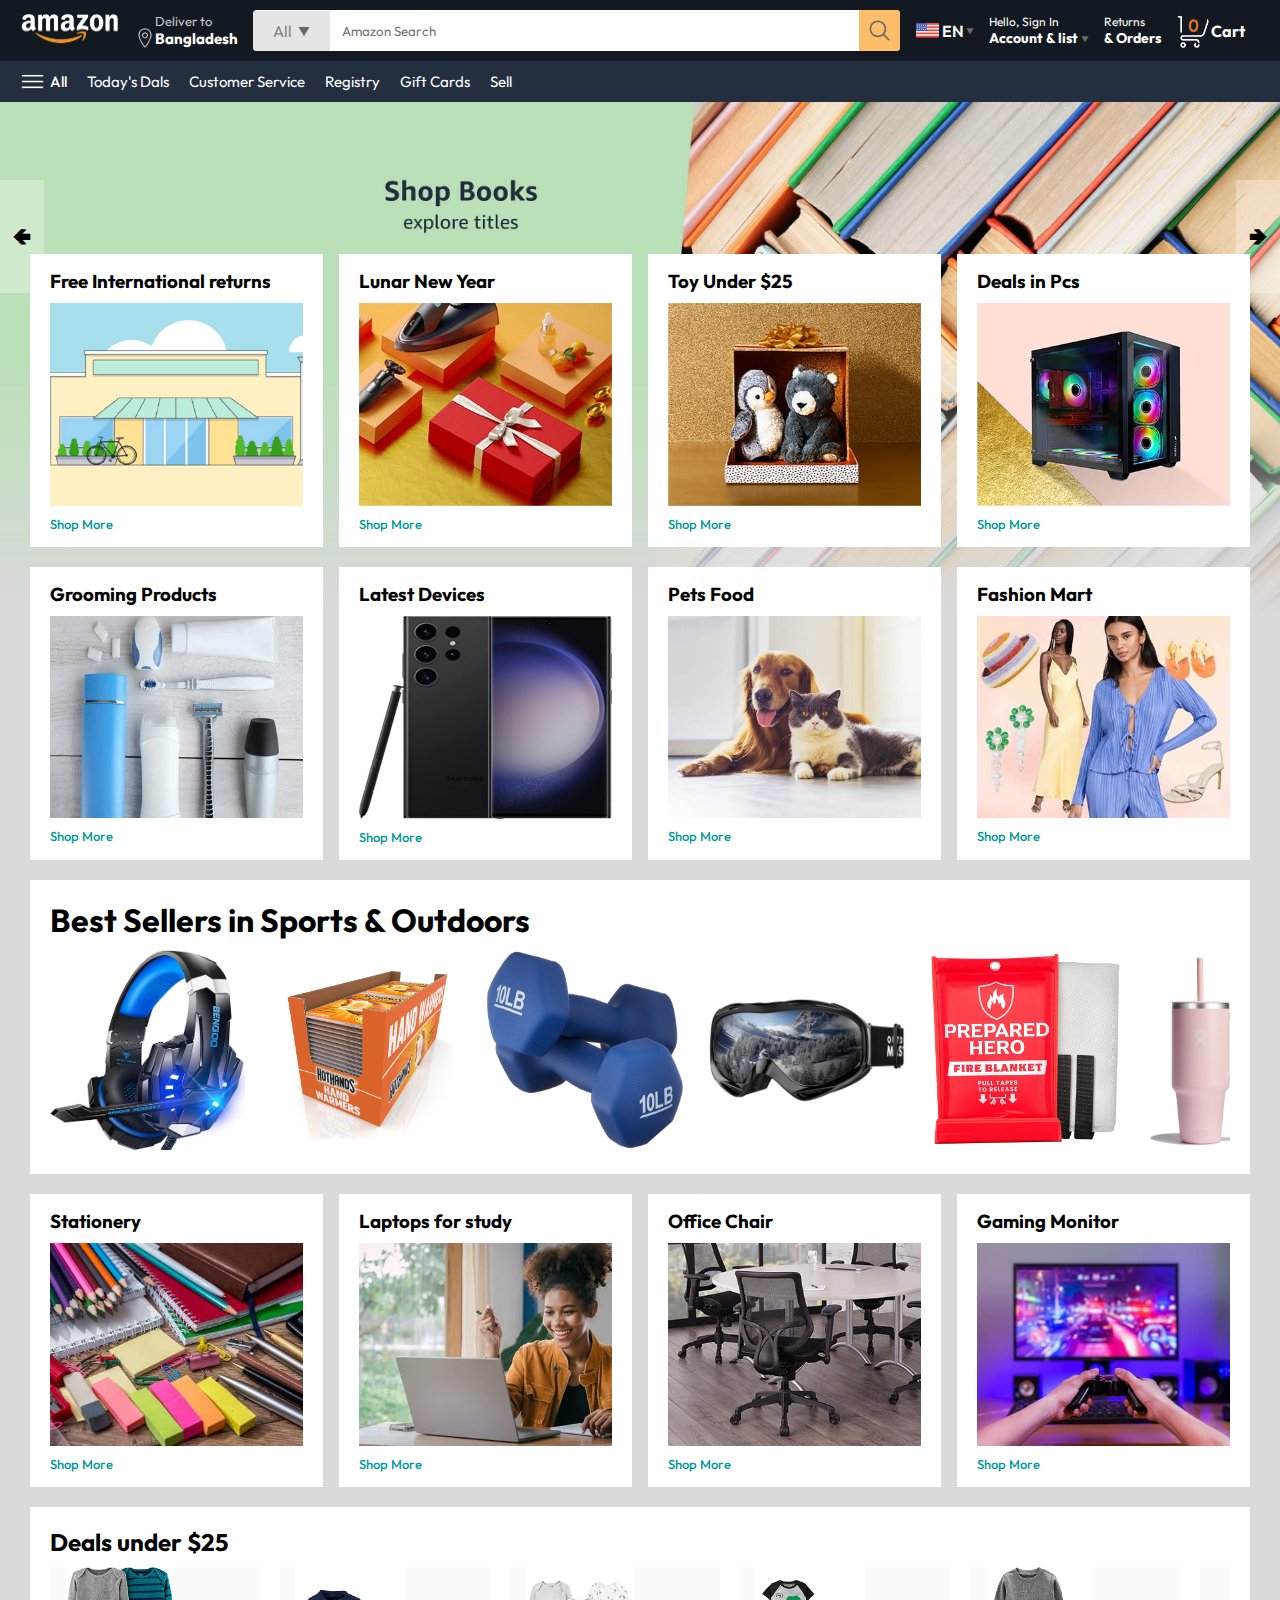
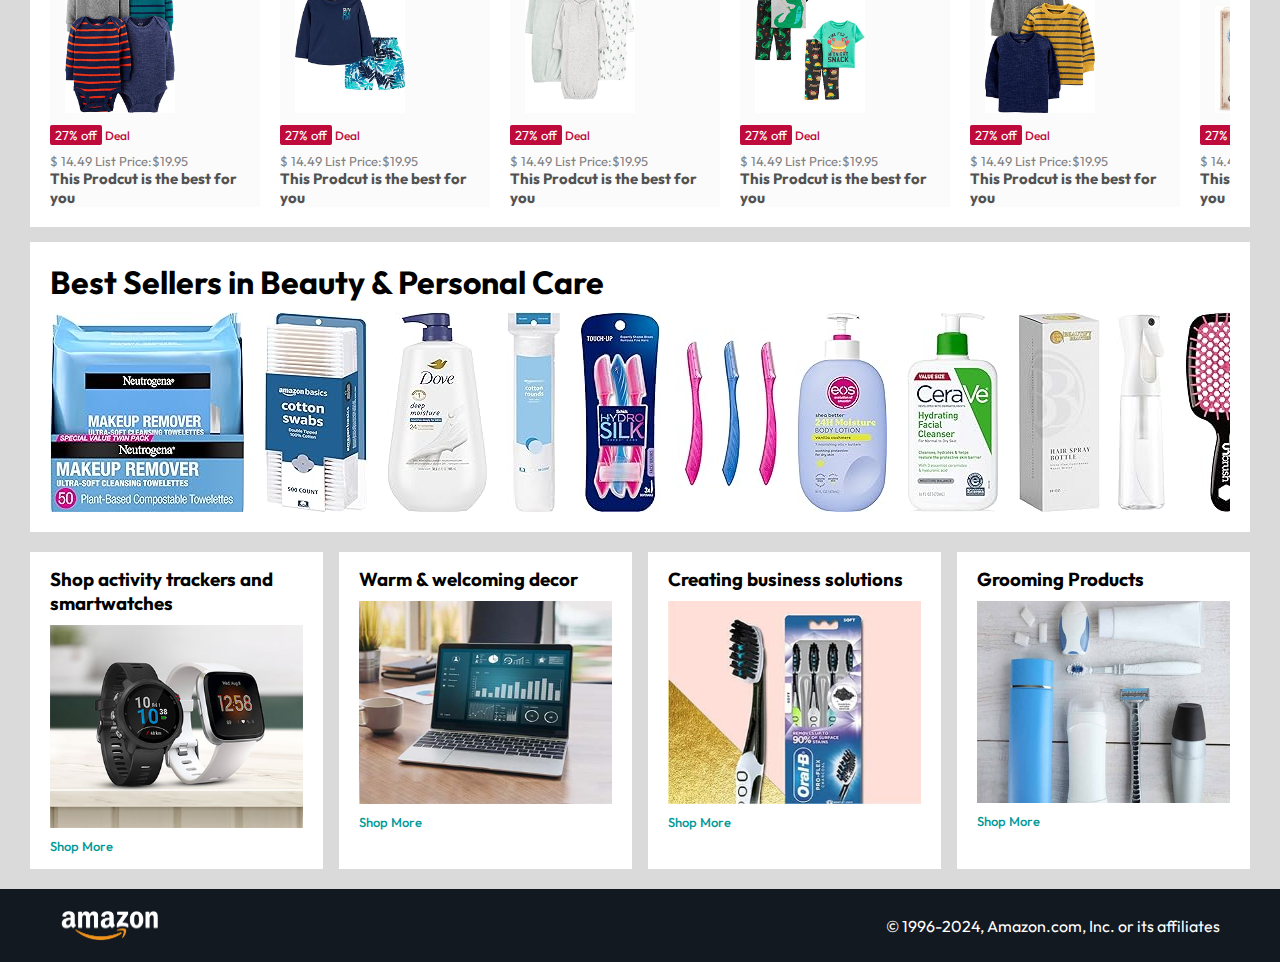
<file: index.html>
<!DOCTYPE html>
<html lang="en">
  <head>
    <meta charset="UTF-8" />
    <meta name="viewport" content="width=device-width, initial-scale=1.0" />
    <title>Amazone-Clone-By-Maruf</title>
    <!-- favicon link -->
    <link
      rel="shortcut icon"
      href="https://cdn.iconscout.com/icon/free/png-256/free-amazon-2296099-1912058.png"
      type="image/x-icon"
    />
    <!-- font awsome cnd  -->
    <link rel="stylesheet" href="https://cdnjs.cloudflare.com/ajax/libs/font-awesome/6.5.1/css/all.min.css" integrity="sha512-DTOQO9RWCH3ppGqcWaEA1BIZOC6xxalwEsw9c2QQeAIftl+Vegovlnee1c9QX4TctnWMn13TZye+giMm8e2LwA==" crossorigin="anonymous" referrerpolicy="no-referrer" />
    <!-- custom css file link -->
    <link rel="stylesheet" href="css/style.css" />
  </head>
  <body>
    <!-- nav section start -->
    <!-- nav top start -->
    <nav>
        <a href="#"><img src="assets/amazon_logo.png" width="100" /></a>
        <div class="nav_country">
          <img src="assets/location_icon.png" width="20" />
          <div>
            <p>Deliver to</p>
            <h1>Bangladesh</h1>
          </div>
        </div>
  
        <div class="nav_search">
          <div class="nav_search_category">
            <p>All</p>
            <img src="assets/dropdown_icon.png" width="12" />
          </div>
          <input
            type="text"
            class="nav_search_input"
            placeholder="Amazon Search"
          />
          <img src="assets/search_icon.png" class="nav_search_icon" />
        </div>
  
        <div class="nav_language">
          <img src="assets/us_flag.png" width="25px" />
          <p>EN</p>
          <img src="assets/dropdown_icon.png" width="8px" />
        </div>
  
        <div class="nav_text">
          <p>Hello, Sign In</p>
          <h1>Account & list <img src="assets/dropdown_icon.png" width="8px" /></h1>
        </div>
  
        <div class="nav_text">
          <p>Returns</p>
          <h1>& Orders</h1>
        </div>
  
        <a href="./cart.html" class="nav_cart">
          <img src="assets/cart_icon.png" width="35px">
          <h4>Cart</h4>
        </a>
      </nav>
    <!-- nav top end -->

    <!-- nav bottom start -->
    <div class="nav_bottom">
        <div>
            <img src="assets/menu_icon.png" width="25px">
            <p>All</p>
        </div>
            <p>Today's Dals</p>
            <p>Customer Service</p>
            <p>Registry</p>
            <p>Gift Cards</p>
            <p>Sell</p>
    </div>
    <!-- nav bottom end -->
    <!-- nav section end -->

    <!-- header start -->
    <!-- header slider start -->
    <div class="header_slider">
        <a href="#" class="contral_prev">&#129144</a>
        <a href="#" class="contral_next">&#129146</i></a>
        <ul>
            <img src="assets/header1.jpg" class="header_img">
            <img src="assets/header2.jpg" class="header_img">
            <img src="assets/header3.jpg" class="header_img">
            <img src="assets/header4.jpg" class="header_img">
            <img src="assets/header5.jpg" class="header_img">
            <img src="assets/header6.jpg" class="header_img">
        </ul>
    </div>
    <!-- header slider end -->
    <!-- header end -->


    <!-- box1 start -->
    <div class="box_row header_box">
      <div class="box_col">
          <h3>Free International returns</h3>
          <img src="assets/box1-1.jpg">
          <a href="#">Shop More</a>
      </div>
      <div class="box_col">
          <h3>Lunar New Year</h3>
          <img src="assets/box1-2.jpg">
          <a href="#">Shop More</a>
      </div>
      <div class="box_col">
          <h3>Toy Under $25</h3>
          <img src="assets/box1-3.jpg">
          <a href="#">Shop More</a>
      </div>
      <div class="box_col">
          <h3>Deals in Pcs</h3>
          <img src="assets/box1-4.jpg">
          <a href="#">Shop More</a>
      </div>
  </div>
    <!-- box1 end -->

     <!-- box2 start -->
     <div class="box_row ">
      <div class="box_col">
          <h3>Grooming Products</h3>
          <img src="assets/box2-1.jpg">
          <a href="#">Shop More</a>
      </div>
      <div class="box_col">
          <h3>Latest Devices</h3>
          <img src="assets/box2-2.jpg">
          <a href="#">Shop More</a>
      </div>
      <div class="box_col">
          <h3>Pets Food</h3>
          <img src="assets/box2-3.jpg">
          <a href="#">Shop More</a>
      </div>
      <div class="box_col">
          <h3>Fashion Mart</h3>
          <img src="assets/box2-4.jpg">
          <a href="#">Shop More</a>
      </div>
  </div>
    <!-- box2 end -->


    <!-- prodcuts slider1 start -->
    <div class="product_slider">
      <h1>Best Sellers in Sports & Outdoors</h1>
      <div class="products">
        <a href="./product.html">
          <img src="assets/product_img.jpg" alt="">
        </a>
        <img src="assets/product1-1.jpg">
        <img src="assets/product1-2.jpg">
        <img src="assets/product1-3.jpg">
        <img src="assets/product1-4.jpg">
        <img src="assets/product1-5.jpg">
        <img src="assets/product1-6.jpg">
        <img src="assets/product1-7.jpg">
        <img src="assets/product1-8.jpg">
        <img src="assets/product1-9.jpg">
        <img src="assets/product1-10.jpg">
      </div>
    </div>
    <!-- prodcuts slider1 end -->

    <!-- box3 start -->
    <div class="box_row ">
      <div class="box_col">
          <h3>Stationery</h3>
          <img src="assets/box3-1.jpg">
          <a href="#">Shop More</a>
      </div>
      <div class="box_col">
          <h3>Laptops for study</h3>
          <img src="assets/box3-2.jpg">
          <a href="#">Shop More</a>
      </div>
      <div class="box_col">
          <h3>Office Chair</h3>
          <img src="assets/box3-3.jpg">
          <a href="#">Shop More</a>
      </div>
      <div class="box_col">
          <h3>Gaming Monitor</h3>
          <img src="assets/box3-4.jpg">
          <a href="#">Shop More</a>
      </div>
  </div>
    <!-- box3 end -->


    <!-- products slider with price section start -->
    <div class="products_slider_with_price">
      <h2>Deals under $25</h2>
      <div class="products">
        <!-- product card1 -->
        <div class="product_card">
          <div class="products_img_container">
            <img src="assets/product2-1.jpg" >
          </div>
          <div class="product_offer">
            <p>27% off</p> <span>Deal</span>
          </div>
          <p class="product_price">$ <span>14.49</span> List Price:$19.95</p>
          <h4>This Prodcut is the best for you</h4>
        </div>
        <!-- product card2 -->
        <div class="product_card">
          <div class="products_img_container">
            <img src="assets/product2-2.jpg" >
          </div>
          <div class="product_offer">
            <p>27% off</p> <span>Deal</span>
          </div>
          <p class="product_price">$ <span>14.49</span> List Price:$19.95</p>
          <h4>This Prodcut is the best for you</h4>
        </div>
        

        <!-- product card3 -->
        <div class="product_card">
          <div class="products_img_container">
            <img src="assets/product2-3.jpg" >
          </div>
          <div class="product_offer">
            <p>27% off</p> <span>Deal</span>
          </div>
          <p class="product_price">$ <span>14.49</span> List Price:$19.95</p>
          <h4>This Prodcut is the best for you</h4>
        </div>

         <!-- product card4 -->
         <div class="product_card">
          <div class="products_img_container">
            <img src="assets/product2-4.jpg" >
          </div>
          <div class="product_offer">
            <p>27% off</p> <span>Deal</span>
          </div>
          <p class="product_price">$ <span>14.49</span> List Price:$19.95</p>
          <h4>This Prodcut is the best for you</h4>
        </div>

         <!-- product card5 -->
         <div class="product_card">
          <div class="products_img_container">
            <img src="assets/product2-5.jpg" >
          </div>
          <div class="product_offer">
            <p>27% off</p> <span>Deal</span>
          </div>
          <p class="product_price">$ <span>14.49</span> List Price:$19.95</p>
          <h4>This Prodcut is the best for you</h4>
        </div>

         <!-- product card6 -->
         <div class="product_card">
          <div class="products_img_container">
            <img src="assets/product2-6.jpg" >
          </div>
          <div class="product_offer">
            <p>27% off</p> <span>Deal</span>
          </div>
          <p class="product_price">$ <span>14.49</span> List Price:$19.95</p>
          <h4>This Prodcut is the best for you</h4>
        </div>

         <!-- product card7 -->
         <div class="product_card">
          <div class="products_img_container">
            <img src="assets/product2-7.jpg" >
          </div>
          <div class="product_offer">
            <p>27% off</p> <span>Deal</span>
          </div>
          <p class="product_price">$ <span>14.49</span> List Price:$19.95</p>
          <h4>This Prodcut is the best for you</h4>
        </div>

         <!-- product card8 -->
         <div class="product_card">
          <div class="products_img_container">
            <img src="assets/product2-8.jpg" >
          </div>
          <div class="product_offer">
            <p>27% off</p> <span>Deal</span>
          </div>
          <p class="product_price">$ <span>14.49</span> List Price:$19.95</p>
          <h4>This Prodcut is the best for you</h4>
        </div>

         <!-- product card9 -->
         <div class="product_card">
          <div class="products_img_container">
            <img src="assets/product2-9.jpg" >
          </div>
          <div class="product_offer">
            <p>27% off</p> <span>Deal</span>
          </div>
          <p class="product_price">$ <span>14.49</span> List Price:$19.95</p>
          <h4>This Prodcut is the best for you</h4>
        </div>

         <!-- product card10  -->
         <div class="product_card">
          <div class="products_img_container">
            <img src="assets/product2-10.jpg" >
          </div>
          <div class="product_offer">
            <p>27% off</p> <span>Deal</span>
          </div>
          <p class="product_price">$ <span>14.49</span> List Price:$19.95</p>
          <h4>This Prodcut is the best for you</h4>
        </div>

         <!-- product card11 -->
         <div class="product_card">
          <div class="products_img_container">
            <img src="assets/product2-11.jpg" >
          </div>
          <div class="product_offer">
            <p>27% off</p> <span>Deal</span>
          </div>
          <p class="product_price">$ <span>14.49</span> List Price:$19.95</p>
          <h4>This Prodcut is the best for you</h4>
        </div>

        
      </div>
    </div>
    <!-- products slider with price section end -->

    <!-- prodcuts slider2 start -->
    <div class="product_slider">
      <h1>Best Sellers in Beauty & Personal Care
      </h1>
      <div class="products">
        <img src="assets/product3-1.jpg">
        <img src="assets/product3-2.jpg">
        <img src="assets/product3-3.jpg">
        <img src="assets/product3-4.jpg">
        <img src="assets/product3-5.jpg">
        <img src="assets/product3-6.jpg">
        <img src="assets/product3-7.jpg">
        <img src="assets/product3-8.jpg">
        <img src="assets/product3-9.jpg">
        <img src="assets/product3-10.jpg">
        <img src="assets/product3-11.jpg">
      </div>
    </div>
    <!-- prodcuts slider2 end -->


    <!-- box4 start -->
    <div class="box_row ">
      <div class="box_col">
          <h3>Shop activity trackers and smartwatches</h3>
          <img src="assets/box4-1.jpg">
          <a href="#">Shop More</a>
      </div>
      <div class="box_col">
          <h3>Warm & welcoming decor
          </h3>
          <img src="assets/box4-2.jpg">
          <a href="#">Shop More</a>
      </div>
      <div class="box_col">
          <h3>Creating business solutions
          </h3>
          <img src="assets/box4-3.jpg">
          <a href="#">Shop More</a>
      </div>
      <div class="box_col">
        <h3>Grooming Products</h3>
        <img src="assets/box2-1.jpg">
        <a href="#">Shop More</a>
    </div>
  </div>
    <!-- box4 end -->


    <!-- footer section start -->
    <footer>
      <img src="assets/amazon_logo.png" width="100">
      <p>© 1996-2024, Amazon.com, Inc. or its affiliates</p>
    </footer>
    <!-- footer section end -->


    <!-- custom js file link -->
    <script src="js/script.js"></script>
  </body>
</html>
</file>
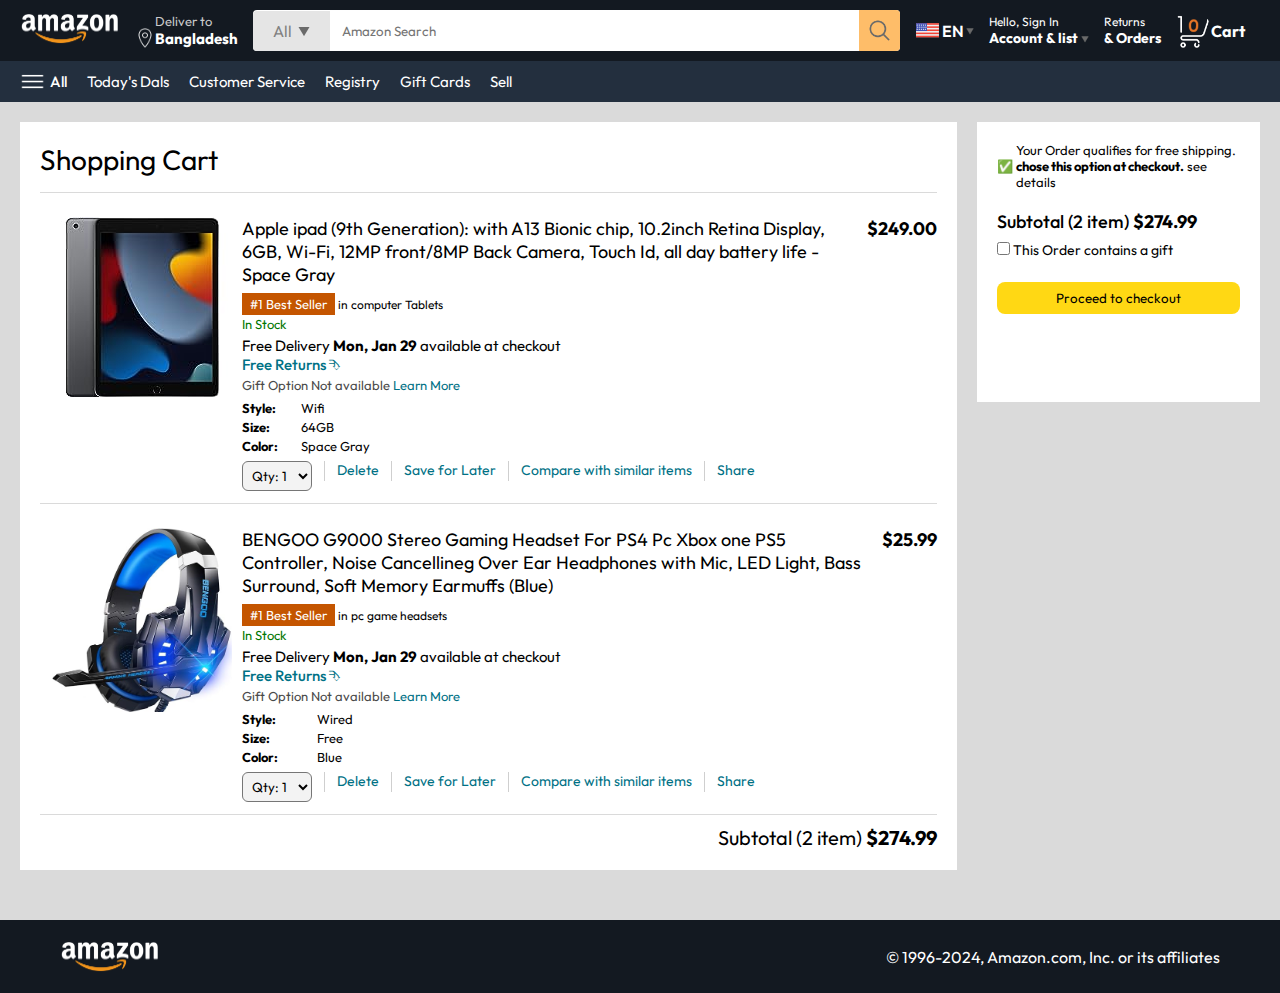
<file: cart.html>
<!DOCTYPE html>
<html lang="en">
  <head>
    <meta charset="UTF-8" />
    <meta name="viewport" content="width=device-width, initial-scale=1.0" />
    <title>Cart</title>
    <!-- style.css file link -->
    <link rel="stylesheet" href="css/style.css" />
    <!-- cart.css file link -->
    <link rel="stylesheet" href="css/cart.css" />
  </head>
  <body>
    <!-- nav section start -->
    <!-- nav top start -->
    <nav>
      <a href="#"><img src="assets/amazon_logo.png" width="100" /></a>
      <div class="nav_country">
        <img src="assets/location_icon.png" width="20" />
        <div>
          <p>Deliver to</p>
          <h1>Bangladesh</h1>
        </div>
      </div>

      <div class="nav_search">
        <div class="nav_search_category">
          <p>All</p>
          <img src="assets/dropdown_icon.png" width="12" />
        </div>
        <input
          type="text"
          class="nav_search_input"
          placeholder="Amazon Search"
        />
        <img src="assets/search_icon.png" class="nav_search_icon" />
      </div>

      <div class="nav_language">
        <img src="assets/us_flag.png" width="25px" />
        <p>EN</p>
        <img src="assets/dropdown_icon.png" width="8px" />
      </div>

      <div class="nav_text">
        <p>Hello, Sign In</p>
        <h1>
          Account & list <img src="assets/dropdown_icon.png" width="8px" />
        </h1>
      </div>

      <div class="nav_text">
        <p>Returns</p>
        <h1>& Orders</h1>
      </div>

      <a href="" class="nav_cart">
        <img src="assets/cart_icon.png" width="35px" />
        <h4>Cart</h4>
      </a>
    </nav>
    <!-- nav top end -->

    <!-- nav bottom start -->
    <div class="nav_bottom">
      <div>
        <img src="assets/menu_icon.png" width="25px" />
        <p>All</p>
      </div>
      <p>Today's Dals</p>
      <p>Customer Service</p>
      <p>Registry</p>
      <p>Gift Cards</p>
      <p>Sell</p>
    </div>
    <!-- nav bottom end -->
    <!-- nav section end -->

    <!-- cart section start -->
    <div class="cart">
      <div class="cart_left">
        <h1>Shopping Cart</h1>
        <hr />
        <!-- cart list 1 start -->
        <div class="product_cart_list">
          <img src="assets/ipad_img.jpg" width="180px" />
          <div>
            <div class="product_cart_titlePrice">
              <p>
                Apple ipad (9th Generation): with A13 Bionic chip, 10.2inch
                Retina Display, 6GB, Wi-Fi, 12MP front/8MP Back Camera, Touch
                Id, all day battery life - Space Gray
              </p>
              <p><b>$249.00</b></p>
            </div>
            <div class="product_cart_bestseller">
              <span>#1 Best Seller</span> in computer Tablets
            </div>
            <p class="product_cart_stock">In Stock</p>
            <p class="product_cart_delivery">Free Delivery <b>Mon, Jan 29</b> available at checkout</p>
            <p class="product_cart_returns">Free Returns &#11191</p>
            <p class="product_cart_giftoption">Gift Option Not available <span>Learn More</span></p>

            <div class="product_cart_specs">
              <p><b>Style:</b></p> <p>Wifi</p>
              <p><b>Size:</b></p> <p>64GB</p>
              <p><b>Color:</b></p> <p>Space Gray</p>
            </div>

            <div class="cart_list_action">
              <select>
                <option value="1">Qty: 1</option>
                <option value="2">Qty: 2</option>
                <option value="3">Qty: 3</option>
                <option value="4">Qty: 4</option>
                <option value="5">Qty: 5</option>
              </select>
              <hr>
              <p class="action_btn">Delete</p>
              <hr>
              <p class="action_btn">Save for Later</p>
              <hr>
              <p class="action_btn">Compare with similar items</p>
              <hr>
              <p class="action_btn">Share</p>
            </div>

          </div>
        </div>
        <!-- cart list 1 end -->
        <hr>

        <!-- cart list 2 start -->
        <div class="product_cart_list">
          <img src="assets/product_img.jpg" width="180px" />
          <div>
            <div class="product_cart_titlePrice">
              <p>
                BENGOO G9000 Stereo Gaming Headset For PS4 Pc Xbox one PS5 Controller, Noise Cancellineg Over Ear Headphones with Mic, LED Light, Bass Surround, Soft Memory Earmuffs (Blue)
              </p>
              <p><b>$25.99</b></p>
            </div>
            <div class="product_cart_bestseller">
              <span>#1 Best Seller</span> in pc game headsets
            </div>
            <p class="product_cart_stock">In Stock</p>
            <p class="product_cart_delivery">Free Delivery <b>Mon, Jan 29</b> available at checkout</p>
            <p class="product_cart_returns">Free Returns &#11191</p>
            <p class="product_cart_giftoption">Gift Option Not available <span>Learn More</span></p>

            <div class="product_cart_specs">
              <p><b>Style:</b></p> <p>Wired</p>
              <p><b>Size:</b></p> <p>Free</p>
              <p><b>Color:</b></p> <p>Blue</p>
            </div>

            <div class="cart_list_action">
              <select>
                <option value="1">Qty: 1</option>
                <option value="2">Qty: 2</option>
                <option value="3">Qty: 3</option>
                <option value="4">Qty: 4</option>
                <option value="5">Qty: 5</option>
              </select>
              <hr>
              <p class="action_btn">Delete</p>
              <hr>
              <p class="action_btn">Save for Later</p>
              <hr>
              <p class="action_btn">Compare with similar items</p>
              <hr>
              <p class="action_btn">Share</p>
            </div>

          </div>
        </div>
        <!-- cart list 2 end -->
        <hr>
        <div class="cart_list_subtotal">
          Subtotal (2 item) <b>$274.99</b>
        </div>
      </div>

      <div class="cart_right">
        <div class="cart_free_delivery">
          <p>&#x2705</p>
          <p>Your Order qualifies for free shipping. <b>chose this option at checkout.</b> see details</p>
        </div>
        <p class="cart_subtotal">Subtotal (2 item) <b>$274.99</b></p>
        <p class="cart_right_gift"><input type="checkbox"> This Order contains a gift</p>
        <button>Proceed to checkout</button>
      </div>
    </div>
 <!-- cart section end -->

    <!-- footer section start -->
    <footer class="cart_footer">
        <img src="assets/amazon_logo.png" width="100">
        <p>© 1996-2024, Amazon.com, Inc. or its affiliates</p>
      </footer>
    <!-- footer section end -->
  </body>
</html>
</file>
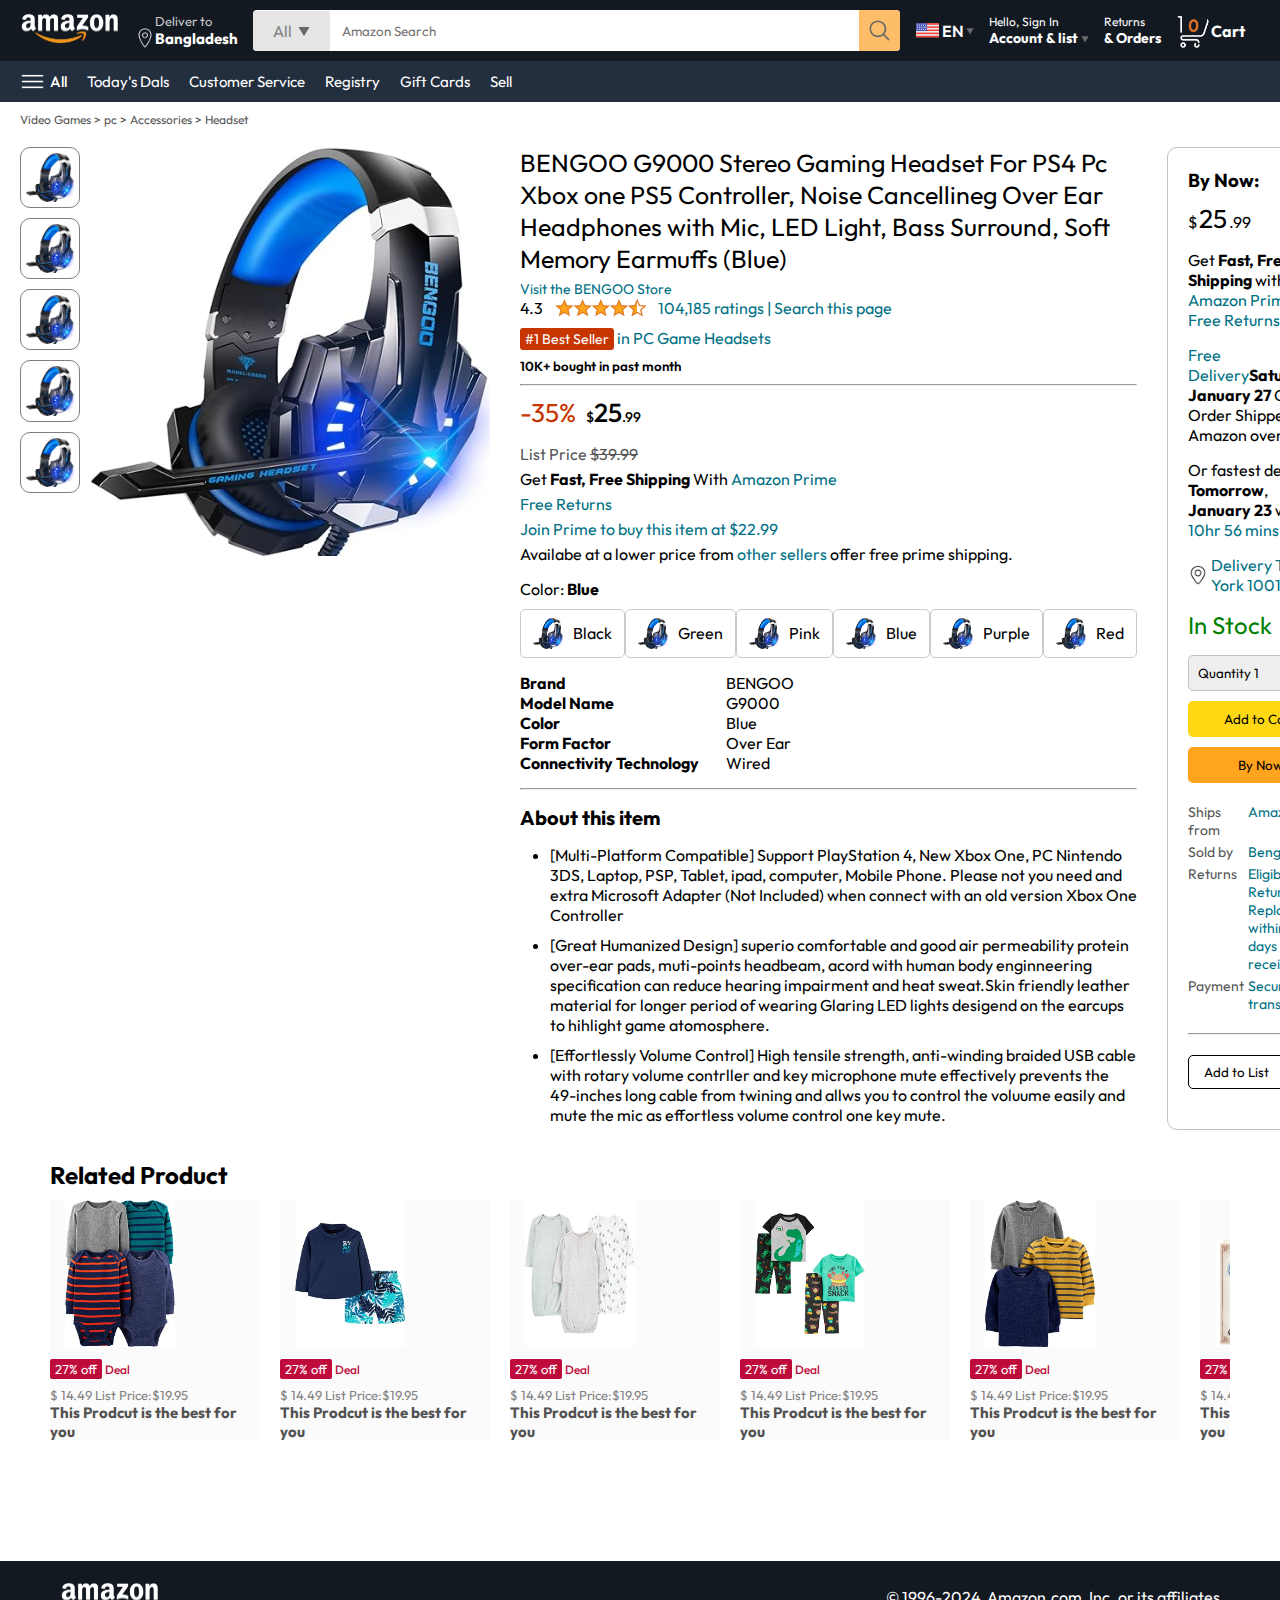
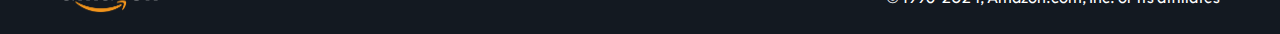
<file: product.html>
<!DOCTYPE html>
<html lang="en">
  <head>
    <meta charset="UTF-8" />
    <meta name="viewport" content="width=device-width, initial-scale=1.0" />
    <title>Document</title>
    <!-- favicon link -->
    <link
      rel="shortcut icon"
      href="https://cdn.iconscout.com/icon/free/png-256/free-amazon-2296099-1912058.png"
      type="image/x-icon"
    />
    <!-- style.css css file link -->
    <link rel="stylesheet" href="css/style.css" />
    <!-- product.css file link -->
    <link rel="stylesheet" href="css/product.css" />
  </head>
  <body>
    <!-- nav section start -->
    <!-- nav top start -->
    <nav>
      <a href="#"><img src="assets/amazon_logo.png" width="100" /></a>
      <div class="nav_country">
        <img src="assets/location_icon.png" width="20" />
        <div>
          <p>Deliver to</p>
          <h1>Bangladesh</h1>
        </div>
      </div>

      <div class="nav_search">
        <div class="nav_search_category">
          <p>All</p>
          <img src="assets/dropdown_icon.png" width="12" />
        </div>
        <input
          type="text"
          class="nav_search_input"
          placeholder="Amazon Search"
        />
        <img src="assets/search_icon.png" class="nav_search_icon" />
      </div>

      <div class="nav_language">
        <img src="assets/us_flag.png" width="25px" />
        <p>EN</p>
        <img src="assets/dropdown_icon.png" width="8px" />
      </div>

      <div class="nav_text">
        <p>Hello, Sign In</p>
        <h1>
          Account & list <img src="assets/dropdown_icon.png" width="8px" />
        </h1>
      </div>

      <div class="nav_text">
        <p>Returns</p>
        <h1>& Orders</h1>
      </div>

      <a href="./cart.html" class="nav_cart">
        <img src="assets/cart_icon.png" width="35px" />
        <h4>Cart</h4>
      </a>
    </nav>
    <!-- nav top end -->

    <!-- nav bottom start -->
    <div class="nav_bottom">
      <div>
        <img src="assets/menu_icon.png" width="25px" />
        <p>All</p>
      </div>
      <p>Today's Dals</p>
      <p>Customer Service</p>
      <p>Registry</p>
      <p>Gift Cards</p>
      <p>Sell</p>
    </div>
    <!-- nav bottom end -->
    <!-- nav section end -->

    <p class="breadcrum">Video Games > pc > Accessories > Headset</p>

    <!-- product display section start -->
    <div class="product_display">
      <div class="product_d_image">
        <div class="products_icons">
          <img src="assets/product_img.jpg" width="60" />
          <img src="assets/product_img.jpg" width="60" />
          <img src="assets/product_img.jpg" width="60" />
          <img src="assets/product_img.jpg" width="60" />
          <img src="assets/product_img.jpg" width="60" />
        </div>
        <div class="product_main_image">
          <img src="assets/product_img.jpg" width="400" />
        </div>
      </div>
      <div class="product_d_details">
        <p class="product_title">
          BENGOO G9000 Stereo Gaming Headset For PS4 Pc Xbox one PS5 Controller,
          Noise Cancellineg Over Ear Headphones with Mic, LED Light, Bass
          Surround, Soft Memory Earmuffs (Blue)
        </p>
        <p class="brand_store">Visit the BENGOO Store</p>
        <div class="product_rating">
          <div>
            <div>4.3 <img src="assets/rating_img.png" height="20px" /></div>
            <p>104,185 ratings | Search this page</p>
          </div>
          <p><span>#1 Best Seller</span> in PC Game Headsets</p>
          <h5>10K+ bought in past month</h5>
          <hr />
        </div>
        <div class="product_d_price">
          <div>
            <p>-35%</p>
            <h1>$<span>25</span>.99</h1>
          </div>
          <h5>List Price <span>$39.99</span></h5>
          <p>Get <b>Fast, Free Shipping</b> With <span>Amazon Prime</span></p>
          <p><span>Free Returns</span></p>
          <p><span>Join Prime to buy this item at $22.99</span></p>
          <p>
            Availabe at a lower price from <span>other sellers</span> offer free
            prime shipping.
          </p>
        </div>
        <div class="product_color_selection">
          <p>Color: <b>Blue</b></p>
          <div class="product_color_options">
            <div class="option">
              <img src="assets/product_img.jpg" width="30px" />
              <p>Black</p>
            </div>
            <div class="option">
              <img src="assets/product_img.jpg" width="30px" />
              <p>Green</p>
            </div>
            <div class="option">
              <img src="assets/product_img.jpg" width="30px" />
              <p>Pink</p>
            </div>
            <div class="option">
              <img src="assets/product_img.jpg" width="30px" />
              <p>Blue</p>
            </div>
            <div class="option">
              <img src="assets/product_img.jpg" width="30px" />
              <p>Purple</p>
            </div>
            <div class="option">
              <img src="assets/product_img.jpg" width="30px" />
              <p>Red</p>
            </div>
          </div>
        </div>
        <div class="product_info">
          <p><b>Brand</b></p>
          <p>BENGOO</p>
          <p><b>Model Name</b></p>
          <p>G9000</p>
          <p><b>Color</b></p>
          <p>Blue</p>
          <p><b>Form Factor</b></p>
          <p>Over Ear</p>
          <p><b>Connectivity Technology</b></p>
          <p>Wired</p>
        </div>
        <hr />
        <div class="product_description">
          <h1>About this item</h1>
          <ul>
            <li>
              [Multi-Platform Compatible] Support PlayStation 4, New Xbox One,
              PC Nintendo 3DS, Laptop, PSP, Tablet, ipad, computer, Mobile
              Phone. Please not you need and extra Microsoft Adapter (Not
              Included) when connect with an old version Xbox One Controller
            </li>
            <li>
              [Great Humanized Design] superio comfortable and good air
              permeability protein over-ear pads, muti-points headbeam, acord
              with human body enginneering specification can reduce hearing
              impairment and heat sweat.Skin friendly leather material for
              longer period of wearing Glaring LED lights desigend on the
              earcups to hihlight game atomosphere.
            </li>
            <li>
              [Effortlessly Volume Control] High tensile strength, anti-winding
              braided USB cable with rotary volume contrller and key microphone
              mute effectively prevents the 49-inches long cable from twining
              and allws you to control the voluume easily and mute the mic as
              effortless volume control one key mute.
            </li>
          </ul>
        </div>
      </div>
      <div class="product_d_purchase">
        <div class="title">
          <h3>By Now:</h3>
          <img src="assets/circle_icon.png" width="20px" />
        </div>
        <h1 class="price">$<span>25</span>.99</h1>
        <div class="gap">
          <p>Get <b>Fast, Free Shipping</b> with <span>Amazon Prime</span></p>
          <p><span>Free Returns</span></p>
        </div>
        <div class="gap">
          <p><span>Free Delivery</span><b>Saturday</b></p>
          <p><b>January 27</b> On Order Shipped by Amazon over$35</p>
        </div>
        <div class="gap">
            <p>Or fastest delivery <b>Tomorrow</b>, <b>January 23</b> within <span>10hr 56 mins</span></p>
          </div>
          <div class="delivery_location">
            <img src="./assets/location_icon_dark.png" width="20px">
            <p><span>Delivery To New York 10014</span></p>
          </div>
          <h2 class="product_stock">In Stock</h2>
          <select class="product_quantity">
            <option value="1">Quantity 1</option>
            <option value="2">Quantity 2</option>
            <option value="3">Quantity 3</option>
          </select>
          <button class="btn">Add to Cart</button>
          <button class="btn product_by">By Now</button>

          <div class="product_seller_info">
            <p>Ships from</p> <p><span>Amazon</span></p>
            <p>Sold by</p> <p><span>Bengoo Inc.</span></p>
            <p>Returns</p> <p><span>Eligible for Return, or Replacement within 30 days of receipt</span></p>
            <p>Payment</p> <p><span>Secure transaction</span></p>
          </div>
          <hr>
          <button class="product_add_list">Add to List</button>

      </div>
    </div>
    <!-- product display section end -->


    <!-- products slider with price section start -->
    <div class="products_slider_with_price">
      <h2>Related Product</h2>
      <div class="products">
        <!-- product card1 -->
        <div class="product_card">
          <div class="products_img_container">
            <img src="assets/product2-1.jpg" >
          </div>
          <div class="product_offer">
            <p>27% off</p> <span>Deal</span>
          </div>
          <p class="product_price">$ <span>14.49</span> List Price:$19.95</p>
          <h4>This Prodcut is the best for you</h4>
        </div>
        <!-- product card2 -->
        <div class="product_card">
          <div class="products_img_container">
            <img src="assets/product2-2.jpg" >
          </div>
          <div class="product_offer">
            <p>27% off</p> <span>Deal</span>
          </div>
          <p class="product_price">$ <span>14.49</span> List Price:$19.95</p>
          <h4>This Prodcut is the best for you</h4>
        </div>
        

        <!-- product card3 -->
        <div class="product_card">
          <div class="products_img_container">
            <img src="assets/product2-3.jpg" >
          </div>
          <div class="product_offer">
            <p>27% off</p> <span>Deal</span>
          </div>
          <p class="product_price">$ <span>14.49</span> List Price:$19.95</p>
          <h4>This Prodcut is the best for you</h4>
        </div>

         <!-- product card4 -->
         <div class="product_card">
          <div class="products_img_container">
            <img src="assets/product2-4.jpg" >
          </div>
          <div class="product_offer">
            <p>27% off</p> <span>Deal</span>
          </div>
          <p class="product_price">$ <span>14.49</span> List Price:$19.95</p>
          <h4>This Prodcut is the best for you</h4>
        </div>

         <!-- product card5 -->
         <div class="product_card">
          <div class="products_img_container">
            <img src="assets/product2-5.jpg" >
          </div>
          <div class="product_offer">
            <p>27% off</p> <span>Deal</span>
          </div>
          <p class="product_price">$ <span>14.49</span> List Price:$19.95</p>
          <h4>This Prodcut is the best for you</h4>
        </div>

         <!-- product card6 -->
         <div class="product_card">
          <div class="products_img_container">
            <img src="assets/product2-6.jpg" >
          </div>
          <div class="product_offer">
            <p>27% off</p> <span>Deal</span>
          </div>
          <p class="product_price">$ <span>14.49</span> List Price:$19.95</p>
          <h4>This Prodcut is the best for you</h4>
        </div>

         <!-- product card7 -->
         <div class="product_card">
          <div class="products_img_container">
            <img src="assets/product2-7.jpg" >
          </div>
          <div class="product_offer">
            <p>27% off</p> <span>Deal</span>
          </div>
          <p class="product_price">$ <span>14.49</span> List Price:$19.95</p>
          <h4>This Prodcut is the best for you</h4>
        </div>

         <!-- product card8 -->
         <div class="product_card">
          <div class="products_img_container">
            <img src="assets/product2-8.jpg" >
          </div>
          <div class="product_offer">
            <p>27% off</p> <span>Deal</span>
          </div>
          <p class="product_price">$ <span>14.49</span> List Price:$19.95</p>
          <h4>This Prodcut is the best for you</h4>
        </div>

         <!-- product card9 -->
         <div class="product_card">
          <div class="products_img_container">
            <img src="assets/product2-9.jpg" >
          </div>
          <div class="product_offer">
            <p>27% off</p> <span>Deal</span>
          </div>
          <p class="product_price">$ <span>14.49</span> List Price:$19.95</p>
          <h4>This Prodcut is the best for you</h4>
        </div>

         <!-- product card10  -->
         <div class="product_card">
          <div class="products_img_container">
            <img src="assets/product2-10.jpg" >
          </div>
          <div class="product_offer">
            <p>27% off</p> <span>Deal</span>
          </div>
          <p class="product_price">$ <span>14.49</span> List Price:$19.95</p>
          <h4>This Prodcut is the best for you</h4>
        </div>

         <!-- product card11 -->
         <div class="product_card">
          <div class="products_img_container">
            <img src="assets/product2-11.jpg" >
          </div>
          <div class="product_offer">
            <p>27% off</p> <span>Deal</span>
          </div>
          <p class="product_price">$ <span>14.49</span> List Price:$19.95</p>
          <h4>This Prodcut is the best for you</h4>
        </div>

        
      </div>
    </div>
    <!-- products slider with price section end -->

      <!-- footer section start -->
      <footer class="product_footer">
        <img src="assets/amazon_logo.png" width="100">
        <p>© 1996-2024, Amazon.com, Inc. or its affiliates</p>
      </footer>
      <!-- footer section end -->
  


    <script>
      /* Product Slider Start */
const scrollContainer = document.querySelectorAll(".products");
for (const product of scrollContainer) {
  product.addEventListener("wheel", function (e) {
    if (e.deltaY > 0) {
      product.scrollLeft += 100;
      e.preventDefault();
    }
    else {
      product.scrollLeft -= 100;
      e.preventDefault();
    }
  });
}

/* Product Slider end */
    </script>
  </body>
</html>
</file>
<file: css/style.css>
/* outfit font from google fonts */
@import url("https://fonts.googleapis.com/css2?family=Outfit:wght@100..900&display=swap");
/* default style start */
*,
*::before,
*::after {
  margin: 0;
  padding: 0;
  box-sizing: border-box;
  font-family: "Outfit", sans-serif;
}
body {
  background-color: #dadada;
}
a {
  text-decoration: none;
  color: inherit;
}
/* default style end */

/* nav setion style start */

/* nav top style start*/
nav {
  display: flex;
  align-items: center;
  justify-content: space-between;
  padding: 10px 20px;
  background-color: #131921;
  color: #fff;
}

.nav_country {
  display: flex;
  align-items: end;
  margin-left: 15px;
  font-size: 13px;
  color: #cacaca;
}
.nav_country h1 {
  color: #fff;
  font-size: 15px;
}

.nav_search {
  flex: 1;
  display: flex;
  align-items: center;
  background-color: #fff;
  color: gray;
  max-width: 1000px;
  border-radius: 4px;
  margin-left: 15px;
}

.nav_search_category {
  display: flex;
  align-items: center;
  padding: 10px 20px;
  gap: 6px;
  background-color: #e5e5e5;
  border-radius: 4px 0 0 4px;
}

.nav_search_input {
  border: none;
  outline: none;
  padding: 12px;
  width: 100%;
}

.nav_search_icon {
  max-width: 41px;
  padding: 8px;
  background-color: #febd69;
  border-radius: 0 4px 4px 0;
  cursor: pointer;
  transition: all ease 0.3s;
}
.nav_search_icon:hover {
  background-color: #ff9f43;
}

.nav_language {
  display: flex;
  align-items: center;
  gap: 2px;
  font-weight: 600;
  margin-left: 15px;
}

.nav_text {
  margin-left: 15px;
}
.nav_text p {
  font-size: 12px;
}
.nav_text h1 {
  font-size: 14px;
}

.nav_cart {
  display: flex;
  align-items: center;
  margin: 0 15px;
}
/* nav top style end*/

/* nav bottom style start */
.nav_bottom {
  display: flex;
  align-items: center;
  gap: 20px;
  padding: 8px 20px;
  background-color: #232f3e;
  font-size: 15px;
  color: #fff;
}
.nav_bottom div {
  display: flex;
  align-items: center;
  gap: 5px;
  font-weight: 500;
}
.nav_bottom div,
.nav_bottom p {
  cursor: pointer;
}
/* nav bottom style end */
/* nav section style end */

/* header section style start */
/* header slider start */
.header_slider ul {
  display: flex;
  overflow-y: hidden;
}

.header_img {
  max-width: 100%;
  mask-image: linear-gradient(to bottom, #000000 50%, transparent 100%);
}

.header_slider a {
  position: absolute;
  top: 20%;
  z-index: 1;
  padding: 5vh 1vw;
  background-color: #ffffff4f;
  text-decoration: none;
  font-weight: bold;
  font-size: 18px;
  cursor: pointer;
}

.contral_next {
  right: 0;
}
/* header slider end */
/* header section style end */

/* box start */
.box_row {
  display: flex;
  justify-content: space-between;
  row-gap: 20px;
  margin: 20px 30px;
  flex-wrap: wrap;
}

.box_col {
  display: flex;
  flex-direction: column;
  gap: 10px;
  padding: 15px 20px;
  background-color: #fff;
  max-width: 24%;
  min-height: 200px;
  z-index: 1;
}

.box_col a {
  font-size: 13px;
  color: #009999;
  font-weight: 500;
}

.header_box {
  margin-top: -40vh;
}
/* box end */

/* product slider start */
.product_slider {
  background-color: #fff;
  margin: 0 30px;
  padding: 20px;
  margin-bottom: 15px;
}

.product_slider .products {
  display: flex;
  overflow-x: auto;
  gap: 20px;
  margin-top: 10px;
}

.product_slider .products img {
  max-width: 200px;
  max-height: 200px;
}
/* product slider end */


/* products_slider_with_price start */
.products_slider_with_price{
  background-color: #fff;
  margin: 0 30px;
  padding: 20px;
  margin-bottom: 15px;
}
.products_slider_with_price .products{
  display: flex;
  gap: 20px;
  overflow-x: auto;
  margin-top: 10px;
}

.product_card{
  display: flex;
  flex-direction: column;
  justify-content: end;
  min-width: 210px;
  background-color: #fbfbfb;
}
.product_card img{
  width: 110px;
  margin: 0 15px;
}
.product_offer p{
  background-color: #be0b3b;
  color: #fff;
  display: inline-block;
  padding: 2px 5px;
  margin: 8px 0;
  border-radius: 2px;
  font-size: 13px;
}
.product_offer span{
  color: #be0b3b;
  font-weight: 500;
  font-size: 12px;
}
.product_price{
  color: gray;
  font-size: 13px;
}
.product_card{
  font-size: 15px;
  color: #525252;
  font-weight: 400;
}
/* products_slider_with_price end */

/* footer section start */
footer{
  display: flex;
  justify-content: space-between;
  align-items: center;
  color: #fff;
  background-color: #131921;
  padding: 20px 60px;
}
/* footer section end */
</file>
<file: css/cart.css>
.cart {
  display: flex;
  gap: 20px;
  margin: 20px;
}

.cart_left {
  background-color: #fff;
  padding: 20px;
}

.cart_left h1 {
  font-size: 28px;
  font-weight: 400;
  margin-bottom: 15px;
}

.cart_left hr {
  border: none;
  height: 1px;
  background-color: #dadada;
}

.product_cart_list {
  display: flex;
  align-items: start;
  gap: 10px;
  padding: 24px 0 12px 12px;
}

.product_cart_titlePrice {
  display: flex;
  gap: 20px;
  font-size: 18px;
}

.product_cart_bestseller {
  font-size: 12px;
  margin-top: 10px;
}

.product_cart_bestseller span {
  font-size: 13px;
  background-color: #c45500;
  color: #fff;
  padding: 3px 8px;
}

.product_cart_stock {
  font-size: 13px;
  color: #007600;
  margin: 4px 0;
}

.product_cart_delivery {
  font-size: 15px;
}

.product_cart_returns {
  font-size: 15px;
  color: #007185;
  font-weight: 500;
}

.product_cart_giftoption {
  font-size: 13px;
  margin: 3px 0;
  color: #494949;
}

.product_cart_giftoption span {
  color: #007185;
  cursor: pointer;
}

.product_cart_specs {
  max-width: 150px;
  display: grid;
  grid-template-columns: auto auto;
  font-size: 13px;
  row-gap: 3px;
  margin: 7px 0;
}

.cart_list_action {
  display: flex;
  gap: 12px;
  font-size: 14px;
  color: #007185;
}

.cart_list_action p {
  cursor: pointer;
}

.cart_list_action hr {
  width: 1px;
  height: 20px;
  background-color: #cfcfcf;
}

.cart_list_action select {
  padding: 5px;
  background-color: #f3f3f3;
  border-radius: 6px;
}

.cart_list_subtotal {
  text-align: right;
  margin-top: 10px;
  font-size: 20px;
}

.cart_right {
  background: #fff;
  padding: 20px;
  min-width: 220px;
  max-height: 280px;
}

.cart_free_delivery{
  display: flex;
  align-items: center;
  gap: 3px;
  font-size: 13px;
}

.cart_subtotal{
  margin-top: 20px;
  font-size: 18px;
  font-weight: 500;
}

.cart_right_gift{
  font-size: 14px;
  margin: 8px 0;
}

.cart_right button{
  border: none;
  width: 100%;
  height: 32px;
  margin: 15px 0;
  border-radius: 8px;
  background-color: #ffd814;
  cursor: pointer;
  transition: all ease 0.5s;
}

.cart_right button:hover{
  background-color: #ebc712;
}

.cart_footer{
  margin-top: 50px;
}
</file>
<file: css/product.css>
body{
    background-color: #fff;
}
.breadcrum{
    font-size: 12px;
    padding: 10px 20px;
    color: #565656;
}

/* product display section style start */
.product_display{
    min-height: 100%;
    padding: 10px 20px;
    display: flex;
}
.product_d_image{
    display: flex;
    gap: 10px;
}
.products_icons{
    display: flex;
    flex-direction: column;
    gap: 10px;
}
.products_icons img{
    border: 1px solid gray;
    border-radius: 10px;
    padding: 5px;
    cursor: pointer;
}
.product_d_details{
    margin: 0 30px;
}
.product_title{
    font-size: 25px;
}
.brand_store{
    margin-top: 5px;
    font-size: 14px;
    color: #007185;
}

.product_rating{
    display: flex;
    flex-direction: column;
    gap: 10px;
}
.product_rating div{
    display: flex;
    align-items: center;
    gap: 10px;
}
.product_rating p{
    color: #007185;
}

.product_rating span{
    color: #fff;
    background-color: #c73500;
    padding: 2px 5px;
    border-radius: 3px;
    font-size: 14px;
}
.product_rating h5{
    font-weight: 600;
}
.product_d_price{
    display: flex;
    flex-direction: column;
    gap: 5px;
}
.product_d_price div{
    display: flex;
    align-items: center;
    gap: 10px;
    margin: 10px 0;
}
.product_d_price div p{
    color: #c73500;
    font-size: 26px;
}
.product_d_price div h1 span{
    font-size: 26px;
    font-weight: 500;
}
.product_d_price div h1{
    font-size: 14px;
    font-weight: 500;
}

.product_d_price h5{
    font-size: 16px;
    color: #565656;
    font-weight: 400;
}

.product_d_price h5 span{
    text-decoration: line-through;
}
.product_d_price p span{
    color: #007185;
}

.product_color_selection{
    margin: 15px 0;
}

.product_color_options{
    display: flex;
    justify-content: space-between;
    margin-top: 10px;
}

.option{
    display: flex;
    align-items: center;
    padding: 8px 12px;
    gap: 10px;
    border: 1px solid #cbcbcb;
    border-radius: 5px;
    cursor: pointer;
}

.product_info{
    display: grid;
    grid-template-columns: auto auto;
    max-width: 300px;
    margin-bottom: 15px;
}

.product_description h1{
    font-size: 20px;
    margin: 15px 0;
}

.product_description ul{
    display: flex;
    flex-direction: column;
    gap: 10px;
    margin-left: 30px;
}

.product_d_purchase{
    width: 100%;
    max-width: 280px;
    border: 1px solid #c1c1c1;
    border-radius: 10px;
    padding: 20px;
}
.product_d_purchase .title{
    display: flex;
    justify-content: space-between;
    align-items: center;
}
.product_d_purchase .price{
    font-size: 16px;
    font-weight: 400;
    margin: 10px 0;
}
.product_d_purchase .price span{
    font-size: 26px;
    padding: 2px;
}
.product_d_purchase .gap{
    margin: 15px 0;
}
.product_d_purchase p span{
    color: #007185;
}
.delivery_location{
    display: flex;
    align-items: center;
    gap: 3px;
}

.product_stock{
    color: green;
    font-weight: 400;
    margin: 15px 0;
}

.product_quantity{
    padding: 8px 5px;
    outline: none;
    width: 100%;
    border-radius: 5px;
    background-color: #efefef;
    border-color: #c1c1c1;
}

.product_d_purchase .btn{
    border: none;
    outline: none;
    background-color: #ffd814;
    padding: 10px 0;
    width: 100%;
    margin-top: 10px;
    border-radius: 5px;
    cursor: pointer;
}

.product_d_purchase .product_by{
    background-color: #ffa41c;
}

.product_seller_info{
    display: grid;
    grid-template-columns: auto auto;
    gap: 4px;
    color: #565656;
    font-size: 14px;
    margin: 20px 0;
}

.product_seller_info span{
    color: #007185;
}

.product_add_list{
    margin: 20px 0;
    padding: 8px 15px;
    width: 100%;
    border-radius: 5px;
    border: 1px solid #000;
    background-color: #fff;
    text-align: start;
    cursor: pointer;
}
/* product display section style end */


/* footer */
.product_footer{
    margin-top: 100px;
}
</file>
